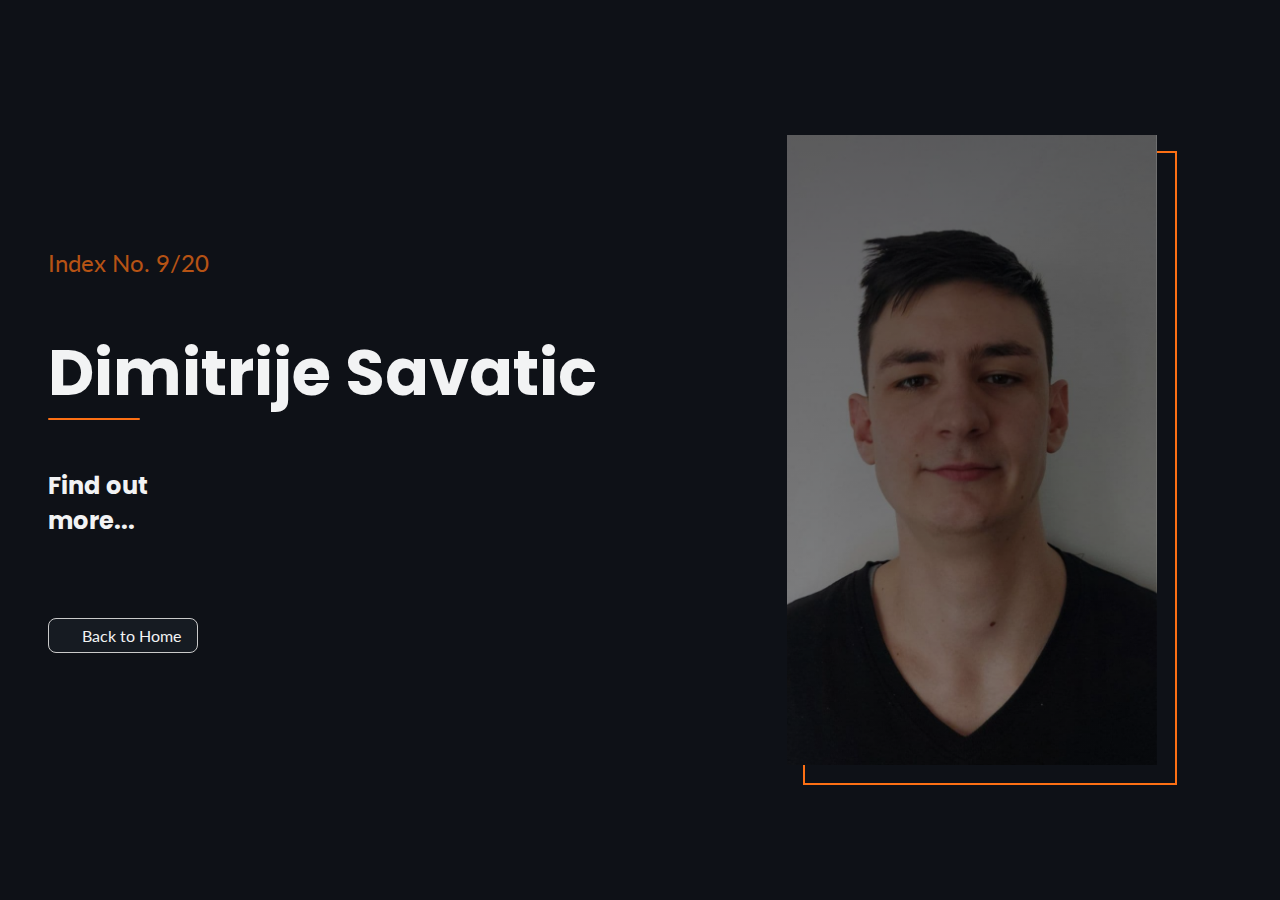
<file: author.html>
<!DOCTYPE html>
<html lang="en">
  <head>
    <meta charset="UTF-8" />
    <meta http-equiv="X-UA-Compatible" content="IE=edge" />
    <meta name="viewport" content="width=device-width, initial-scale=1.0" />
    <meta name="description" content="Design Agency's website.">
    <meta name="keywords" content="Design, Web Design, Web Development, Marketing, Digital Marketing, SEO Optimization">
    <meta name="author" content="Dimitrije Savatic">
    <link rel="icon" href="images//logo.png" />
    <title>Snow Storm | Welcome</title>
    <link rel="stylesheet" href="css/main.min.css" />
    <link
      rel="stylesheet"
      href="https://cdnjs.cloudflare.com/ajax/libs/font-awesome/6.0.0-beta2/css/all.min.css"
      integrity="sha512-YWzhKL2whUzgiheMoBFwW8CKV4qpHQAEuvilg9FAn5VJUDwKZZxkJNuGM4XkWuk94WCrrwslk8yWNGmY1EduTA=="
      crossorigin="anonymous"
      referrerpolicy="no-referrer"
    />
  </head>
  <body>
    <div class="author">
      <div class="author__left">
        <p class="author__index">Index No. 9/20</p>
        <h1 class="author__name">Dimitrije Savatic</h1>
        <div id="bio"><h2>Find out more...</h2></div>
        <p class="author__bio">Born in Belgrade. Grew up in Obrenovac, where he attended Primary and Technical High School. After High School, he finished two years of Faculty of Mechanical Engineering. After leaving The Faculty od Mechanics, he applied to ICT College which he is currently attending.</p>
        <div class="author__cta-btn">
          <a href="index.html" class="author__btn"><i class="fas fa-chevron-left"></i><p>Back to Home</p></a>
        </div>
      </div>
      <div class="author__right">
        <div class="author__image"></div>
      </div>
    </div>
    <script src="https://code.jquery.com/jquery-3.6.0.min.js" integrity="sha256-/xUj+3OJU5yExlq6GSYGSHk7tPXikynS7ogEvDej/m4=" crossorigin="anonymous"></script>
    <script>
      $(document).ready(function(){
        $('#bio').on('click', function(){
          $('.author__bio').css('display', 'flex');
          $('#bio').css('display', 'none');
        });
        $('.author__bio').on('click', function(){
          $('.author__bio').css('display', 'none');
          $('#bio').css('display', 'flex');
        })
      });
    </script>
  </body>
  </html>
</file>
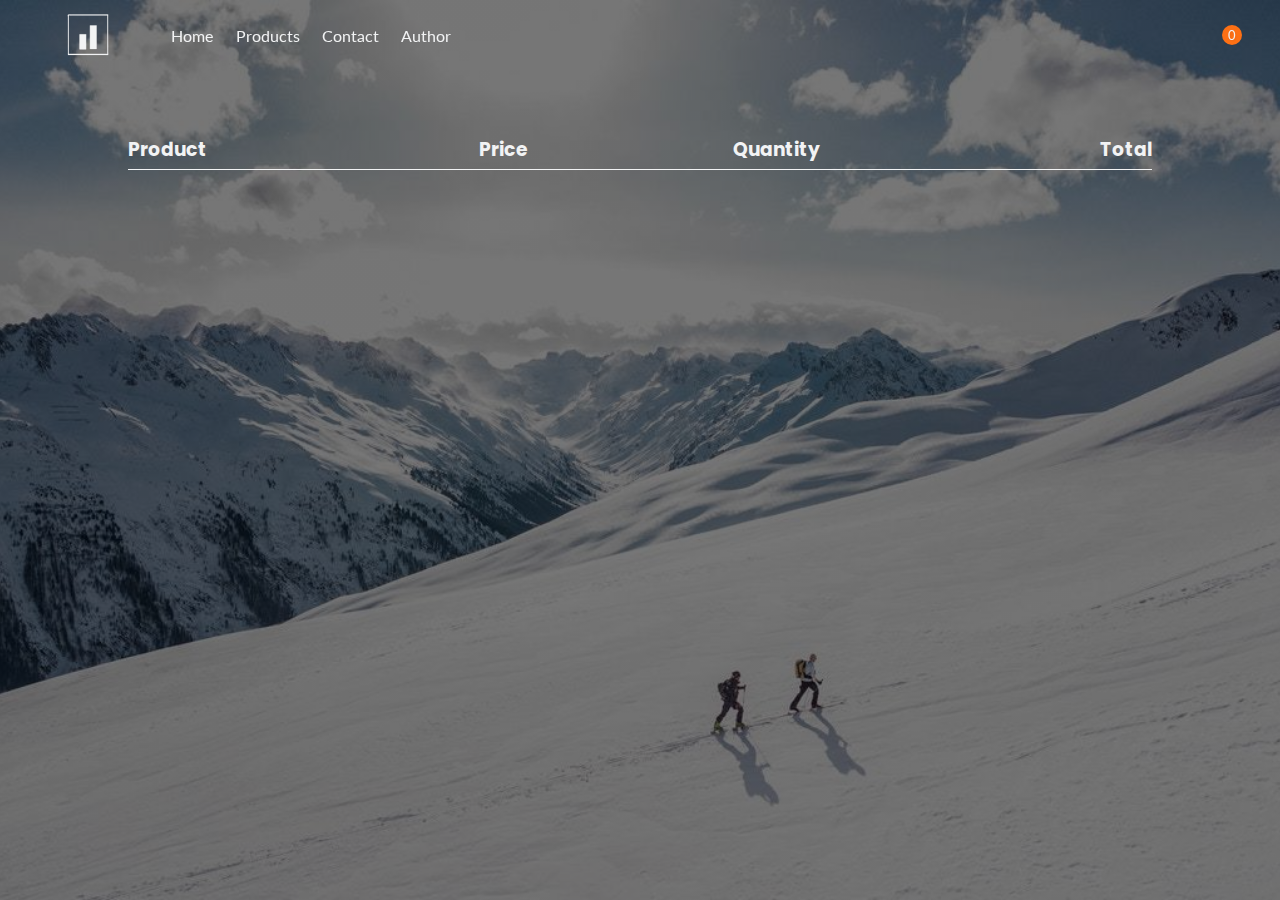
<file: cart.html>
<!DOCTYPE html>
<html lang="en">
  <head>
    <meta charset="UTF-8" />
    <meta http-equiv="X-UA-Compatible" content="IE=edge" />
    <meta name="viewport" content="width=device-width, initial-scale=1.0" />
    <meta name="description" content="Snow Storm's website.">
    <meta name="keywords" content="Design, Web Design, Web Development, Marketing, Digital Marketing, SEO Optimization">
    <meta name="author" content="Dimitrije Savatic">
    <link rel="icon" href="images//logo.png" />
    <title>Snow Storm | Welcome</title>
    <link rel="stylesheet" href="css/main.min.css" />
    <link
      rel="stylesheet"
      href="https://cdnjs.cloudflare.com/ajax/libs/font-awesome/6.0.0-beta2/css/all.min.css"
      integrity="sha512-YWzhKL2whUzgiheMoBFwW8CKV4qpHQAEuvilg9FAn5VJUDwKZZxkJNuGM4XkWuk94WCrrwslk8yWNGmY1EduTA=="
      crossorigin="anonymous"
      referrerpolicy="no-referrer"
    />
  </head>
  <body>
    <!-- Navbar -->
    <nav class="navbar">
      <div class="navbar__left">
        <a href="index.html">
          <img src="images/logo.png" alt="log" class="navbar__logo" />
        </a>
        <ul class="navbar__links">
          <li class="navbar__link"><a href="index.html">Home</a></li>
          <li class="navbar__link"><a href="#products">Products</a></li>
          <li class="navbar__link"><a href="#contact-us">Contact</a></li>
          <li class="navbar__link"><a href="author.html">Author</a></li>
        </ul>
      </div>
      <div class="navbar__right">
        <a href="#" class="navbar__shop">
          <p class="navbar__shop-icon"><i class="fas fa-shopping-cart"></i></p>
          <span class="navbar__count">0</span>
        </a>
        <div class="navbar__burger">
          <div class="navbar__b-line"></div>
          <div class="navbar__b-line"></div>
          <div class="navbar__b-line"></div>
        </div>
      </div>
      <div class="navbar__progress"></div>
    </nav>
    <!-- Altre Nav -->
    <div class="alter-nav">
      <a class="alter-nav__link" href="index.html">Home</a>
      <a class="alter-nav__link" href="#products">Products</a>
      <a class="alter-nav__link" href="#contact-us">Contact</a>
      <a class="alter-nav__link" href="author.html">Author</a>
    </div>
    <!-- Main -->

    <!-- Products -->
    <div class="cart">
        <div class="cart__header">
            <h3 class="cart__title">Product</h3>
            <h3 class="cart__price">Price</h3>
            <h3 class="cart__quantity">Quantity</h3>
            <h3 class="cart__total">Total</h3>
        </div>
        <div class="cart__jackets"></div>
    </div>

    <script src="js/script.js"></script>
    <script src="js/cartLogic.js"></script>
  </body>
  </html>
</file>
<file: css/main.min.css>
@import url("https://fonts.googleapis.com/css2?family=Poppins&display=swap");
@import url("https://fonts.googleapis.com/css2?family=Lato&display=swap");
* {
  margin: 0;
  padding: 0;
  font-family: 'Lato', sans-serif;
  text-decoration: none;
  list-style: none;
  -webkit-box-sizing: border-box;
          box-sizing: border-box;
}

html {
  scroll-behavior: smooth;
}

body {
  background-color: #0e1117;
}

body::-webkit-scrollbar {
  display: none;
}

h1,
h2,
h3,
h4,
h5,
h6 {
  font-family: 'Poppins', sans-serif;
  color: #f2f3f4;
}

p {
  color: #f2f3f4;
}

label {
  color: #f2f3f4;
  padding-bottom: 0.7rem;
}

.navbar {
  position: fixed;
  top: 0;
  left: 0;
  z-index: 15;
  width: 100%;
  height: 70px;
  padding: 0 3rem;
  display: -webkit-box;
  display: -ms-flexbox;
  display: flex;
  -webkit-box-pack: justify;
      -ms-flex-pack: justify;
          justify-content: space-between;
  -webkit-box-align: center;
      -ms-flex-align: center;
          align-items: center;
  -webkit-transition: all 0.2s ease-out;
  transition: all 0.2s ease-out;
}

.navbar.scrolled {
  background-color: #f2f3f4;
  border-bottom: 1px solid #0004;
}

.navbar.scrolled .navbar__logo {
  -webkit-filter: invert(1);
          filter: invert(1);
}

.navbar.scrolled .navbar__link {
  color: #191919;
}

.navbar.scrolled .navbar__link:hover {
  color: #fd7014;
}

.navbar.scrolled .navbar__link::after {
  background-color: #191919;
}

.navbar.scrolled .navbar__shop-icon {
  color: #0e1117;
}

.navbar.scrolled .navbar__shop-icon:hover {
  color: #fd7014;
}

.navbar.scrolled .navbar__b-line {
  background-color: #191919;
}

.navbar__left {
  display: -webkit-box;
  display: -ms-flexbox;
  display: flex;
  -webkit-box-align: center;
      -ms-flex-align: center;
          align-items: center;
}

.navbar__logo {
  width: 5rem;
  -webkit-transition: all 0.2s ease-out;
  transition: all 0.2s ease-out;
}

.navbar__logo:hover {
  -webkit-transform: scale(1.15);
          transform: scale(1.15);
}

.navbar__links {
  display: -webkit-box;
  display: -ms-flexbox;
  display: flex;
  -webkit-box-align: center;
      -ms-flex-align: center;
          align-items: center;
  margin-left: 2rem;
}

.navbar__link {
  color: #f2f3f4;
  font-size: 1rem;
  margin: 0 0.7rem;
  position: relative;
  padding: 0.5rem 0;
  -webkit-transition: all 0.2s ease-out;
  transition: all 0.2s ease-out;
}

.navbar__link a {
  color: inherit;
}

.navbar__link::after {
  content: '';
  position: absolute;
  bottom: 0;
  left: 0;
  width: 0;
  height: 1px;
  background-color: #f2f3f4;
  -webkit-transition: all 0.2s ease-out;
  transition: all 0.2s ease-out;
}

.navbar__link:hover {
  color: #fd7014;
}

.navbar__link:hover::after {
  width: 100%;
}

.navbar__right {
  display: -webkit-box;
  display: -ms-flexbox;
  display: flex;
  -webkit-box-pack: center;
      -ms-flex-pack: center;
          justify-content: center;
  -webkit-box-align: center;
      -ms-flex-align: center;
          align-items: center;
}

.navbar__shop {
  display: -webkit-box;
  display: -ms-flexbox;
  display: flex;
  -webkit-box-pack: center;
      -ms-flex-pack: center;
          justify-content: center;
  -webkit-box-align: center;
      -ms-flex-align: center;
          align-items: center;
  position: relative;
}

.navbar__shop-icon {
  color: #f2f3f4;
  font-size: 1.5rem;
  -webkit-transition: all 0.2s ease-out;
  transition: all 0.2s ease-out;
}

.navbar__shop-icon:hover {
  color: #fd7014;
  -webkit-transform: scale(1.15);
          transform: scale(1.15);
}

.navbar__count {
  position: absolute;
  top: -10px;
  right: -10px;
  width: 20px;
  height: 20px;
  border-radius: 50%;
  background-color: #fd7014;
  font-size: 0.8rem;
  color: #f2f3f4;
  margin-left: 0.5rem;
  text-shadow: 1px 1px 2px #0001;
  display: -webkit-box;
  display: -ms-flexbox;
  display: flex;
  -webkit-box-pack: center;
      -ms-flex-pack: center;
          justify-content: center;
  -webkit-box-align: center;
      -ms-flex-align: center;
          align-items: center;
}

.navbar__burger {
  width: 30px;
  height: 30px;
  background-color: transparent;
  -webkit-box-orient: vertical;
  -webkit-box-direction: normal;
      -ms-flex-direction: column;
          flex-direction: column;
  -webkit-box-pack: center;
      -ms-flex-pack: center;
          justify-content: center;
  -webkit-box-align: center;
      -ms-flex-align: center;
          align-items: center;
  display: none;
  cursor: pointer;
  margin-left: 2rem;
}

.navbar__burger.clicked .navbar__b-line:nth-child(2) {
  opacity: 0;
}

.navbar__burger.clicked .navbar__b-line:nth-child(1) {
  -webkit-transform: translateY(8.5px) rotate(-45deg);
          transform: translateY(8.5px) rotate(-45deg);
  -webkit-transform-origin: center;
          transform-origin: center;
}

.navbar__burger.clicked .navbar__b-line:nth-child(3) {
  -webkit-transform: translateY(-8.5px) rotate(45deg);
          transform: translateY(-8.5px) rotate(45deg);
  -webkit-transform-origin: center;
          transform-origin: center;
}

.navbar__b-line {
  background-color: #f2f3f4;
  width: 100%;
  height: 2px;
  margin: 0.2rem 0;
  -webkit-transition: all 0.2s ease-out;
  transition: all 0.2s ease-out;
}

.navbar__progress {
  position: absolute;
  bottom: -1px;
  left: 0;
  width: 0;
  height: 5px;
  background-color: #fd7014;
}

@media only screen and (max-width: 690px) {
  .navbar {
    padding: 0 1.5rem;
  }
  .navbar__links {
    display: none;
  }
  .navbar__shop {
    margin: 0 auto;
  }
  .navbar__burger {
    display: -webkit-box;
    display: -ms-flexbox;
    display: flex;
  }
}

.alter-nav {
  position: fixed;
  top: -125%;
  left: 0;
  z-index: 10;
  width: 100%;
  height: 100vh;
  display: -webkit-box;
  display: -ms-flexbox;
  display: flex;
  -webkit-box-orient: vertical;
  -webkit-box-direction: normal;
      -ms-flex-direction: column;
          flex-direction: column;
  -webkit-box-pack: center;
      -ms-flex-pack: center;
          justify-content: center;
  -webkit-box-align: center;
      -ms-flex-align: center;
          align-items: center;
  background-color: #161b22;
  -webkit-transition: all 0.2s ease-out;
  transition: all 0.2s ease-out;
}

.alter-nav.clicked {
  top: 0;
}

.alter-nav__link {
  color: #f2f3f4;
  font-size: 1.8rem;
  margin: 1.5rem 0;
  text-transform: uppercase;
  position: relative;
  top: 20px;
}

.alter-nav__link:hover {
  color: #fd7014;
}

.hero {
  width: 100%;
  height: 100vh;
  background: -webkit-gradient(linear, left top, left bottom, from(#0008), to(#0008));
  background: linear-gradient(to bottom, #0008, #0008);
  display: -webkit-box;
  display: -ms-flexbox;
  display: flex;
  -webkit-box-orient: vertical;
  -webkit-box-direction: normal;
      -ms-flex-direction: column;
          flex-direction: column;
  -webkit-box-pack: center;
      -ms-flex-pack: center;
          justify-content: center;
  -webkit-box-align: start;
      -ms-flex-align: start;
          align-items: flex-start;
  padding-left: 6rem;
  position: relative;
  overflow: hidden;
}

.hero__video {
  position: absolute;
  top: 0;
  left: 0;
  z-index: -1;
  width: 100%;
  height: 100%;
  -o-object-fit: cover;
     object-fit: cover;
}

.hero__hello {
  font-size: 1.5rem;
  text-transform: uppercase;
  letter-spacing: 2px;
  color: #f2f3f4;
  opacity: 0.65;
}

.hero__title {
  font-size: 4rem;
  color: #f2f3f4;
  margin: 0.7rem 0;
}

.hero__desc {
  font-size: 1.2rem;
  color: #f2f3f4;
  opacity: 0.65;
  line-height: 35px;
  width: 65%;
}

.hero__cta {
  display: -webkit-inline-box;
  display: -ms-inline-flexbox;
  display: inline-flex;
  margin-top: 2rem;
  color: #191919;
  background-color: #f2f3f4;
  padding: 1rem 2rem;
  border-radius: 8px;
  font-size: 1rem;
  -webkit-transition: all 0.2s ease-out;
  transition: all 0.2s ease-out;
}

.hero__cta:hover {
  background-color: #fd7014;
  color: #f2f3f4;
  -webkit-transform: translateY(5px);
          transform: translateY(5px);
}

.hero__socials {
  position: absolute;
  top: 50%;
  right: 3rem;
  -webkit-transform: translateY(-50%);
          transform: translateY(-50%);
  height: 90%;
  display: -webkit-box;
  display: -ms-flexbox;
  display: flex;
  -webkit-box-orient: vertical;
  -webkit-box-direction: normal;
      -ms-flex-direction: column;
          flex-direction: column;
  -webkit-box-pack: center;
      -ms-flex-pack: center;
          justify-content: center;
  -webkit-box-align: center;
      -ms-flex-align: center;
          align-items: center;
}

.hero__soc-line {
  width: 2px;
  height: 30%;
  background-color: #f2f3f4;
}

.hero__links {
  display: -webkit-box;
  display: -ms-flexbox;
  display: flex;
  -webkit-box-orient: vertical;
  -webkit-box-direction: normal;
      -ms-flex-direction: column;
          flex-direction: column;
  -webkit-box-pack: center;
      -ms-flex-pack: center;
          justify-content: center;
  -webkit-box-align: center;
      -ms-flex-align: center;
          align-items: center;
  margin: 1rem 0;
}

.hero__link {
  font-size: 1.5rem;
  color: #f2f3f4;
  margin: 0.5rem 0;
  -webkit-transition: all 0.2s ease-out;
  transition: all 0.2s ease-out;
}

.hero__link:hover {
  color: #fd7014;
  -webkit-transform: scale(1.15);
          transform: scale(1.15);
}

.hero__scroll-downs {
  position: absolute;
  bottom: 7%;
  left: 50%;
  -webkit-transform: translateX(-50%);
          transform: translateX(-50%);
  width: 34px;
  height: 35px;
  z-index: 5;
}

.hero__scroll-downs.toggler {
  display: none;
}

.hero__scroll-downs.scrolled {
  display: none;
}

.hero__mousey {
  width: 3px;
  padding: 10px 15px;
  height: 35px;
  border: 2px solid #fafafa88;
  border-radius: 25px;
  opacity: 0.75;
  -webkit-box-sizing: content-box;
          box-sizing: content-box;
}

.hero__scroller {
  width: 3px;
  height: 10px;
  border-radius: 25%;
  background-color: #fff;
  -webkit-animation-name: scroll;
          animation-name: scroll;
  -webkit-animation-duration: 2.2s;
          animation-duration: 2.2s;
  -webkit-animation-timing-function: cubic-bezier(0.15, 0.41, 0.69, 0.94);
          animation-timing-function: cubic-bezier(0.15, 0.41, 0.69, 0.94);
  -webkit-animation-iteration-count: infinite;
          animation-iteration-count: infinite;
}

@-webkit-keyframes scroll {
  0% {
    opacity: 0;
  }
  10% {
    -webkit-transform: translateY(0);
            transform: translateY(0);
    opacity: 1;
  }
  100% {
    -webkit-transform: translateY(15px);
            transform: translateY(15px);
    opacity: 0;
  }
}

@keyframes scroll {
  0% {
    opacity: 0;
  }
  10% {
    -webkit-transform: translateY(0);
            transform: translateY(0);
    opacity: 1;
  }
  100% {
    -webkit-transform: translateY(15px);
            transform: translateY(15px);
    opacity: 0;
  }
}

@media only screen and (max-width: 780px) {
  .hero {
    display: -webkit-box;
    display: -ms-flexbox;
    display: flex;
    -webkit-box-orient: vertical;
    -webkit-box-direction: normal;
        -ms-flex-direction: column;
            flex-direction: column;
    -webkit-box-pack: center;
        -ms-flex-pack: center;
            justify-content: center;
    -webkit-box-align: center;
        -ms-flex-align: center;
            align-items: center;
    padding-left: 3rem;
  }
  .hero__socials {
    display: none;
  }
  .hero__hello {
    font-size: 1rem;
  }
  .hero__title {
    font-size: 3rem;
  }
  .hero__desc {
    font-size: 1rem;
    width: 90%;
  }
}

.about {
  width: 100%;
  min-height: 100vh;
  display: -webkit-box;
  display: -ms-flexbox;
  display: flex;
  -webkit-box-align: center;
      -ms-flex-align: center;
          align-items: center;
}

.about__left {
  width: 50%;
  height: 100%;
  display: -webkit-box;
  display: -ms-flexbox;
  display: flex;
  -webkit-box-orient: vertical;
  -webkit-box-direction: normal;
      -ms-flex-direction: column;
          flex-direction: column;
  -webkit-box-pack: center;
      -ms-flex-pack: center;
          justify-content: center;
  -webkit-box-align: start;
      -ms-flex-align: start;
          align-items: flex-start;
  padding-left: 10rem;
}

.about__we {
  font-size: 1.5rem;
  color: #fd7014;
  opacity: 0.7;
  -webkit-transform: "";
          transform: "";
}

.about__title {
  color: #f2f3f4;
  font-size: 3rem;
  margin: 0.7rem 0;
  padding: 0.5rem 0;
  position: relative;
}

.about__title::after {
  content: '';
  position: absolute;
  bottom: 0;
  left: 0;
  width: 40%;
  height: 2px;
  background-color: #fd7014;
}

.about__desc {
  font-size: 1rem;
  color: #f2f3f4;
  opacity: 0.7;
  width: 80%;
  line-height: 30px;
  margin: 1rem 0;
}

.about__right {
  width: 50%;
  height: 100%;
  display: -webkit-box;
  display: -ms-flexbox;
  display: flex;
  -webkit-box-pack: center;
      -ms-flex-pack: center;
          justify-content: center;
  -webkit-box-align: center;
      -ms-flex-align: center;
          align-items: center;
}

.about__image-container {
  width: 400px;
  height: 500px;
  position: relative;
}

.about__image-container::after {
  content: '';
  position: absolute;
  bottom: -20px;
  right: -20px;
  z-index: -1;
  width: 100%;
  height: 100%;
  background-color: transparent;
  border: 2px solid #fd7014;
}

.about__image {
  width: 100%;
  height: 100%;
  -o-object-fit: cover;
     object-fit: cover;
}

@media only screen and (max-width: 990px) {
  .about {
    -webkit-box-orient: vertical;
    -webkit-box-direction: normal;
        -ms-flex-direction: column;
            flex-direction: column;
    -webkit-box-align: center;
        -ms-flex-align: center;
            align-items: center;
    margin-top: 20px;
  }
  .about__left {
    width: 100%;
    height: 50%;
    -webkit-box-align: center;
        -ms-flex-align: center;
            align-items: center;
    text-align: center;
    padding-left: 0;
  }
  .about__title::after {
    left: 0;
    right: 0;
    margin: 0 auto;
  }
  .about__right {
    width: 100%;
    height: 50%;
    margin-top: 2rem;
  }
  .about__image-container {
    width: 500px;
    height: 250px;
  }
}

@media only screen and (max-width: 690px) {
  .about__image-container {
    width: 300px;
    height: 200px;
  }
}

.products {
  margin-top: 2rem;
  width: 100%;
  min-height: 120vh;
  display: -webkit-box;
  display: -ms-flexbox;
  display: flex;
  -webkit-box-orient: vertical;
  -webkit-box-direction: normal;
      -ms-flex-direction: column;
          flex-direction: column;
  -webkit-box-align: center;
      -ms-flex-align: center;
          align-items: center;
  padding-bottom: 2rem;
}

.products__our {
  font-size: 1.5rem;
  color: #fd7014;
  opacity: 0.8;
  text-transform: uppercase;
  letter-spacing: 2px;
}

.products__title {
  font-size: 3rem;
  margin: 0.5rem 0 1rem 0rem;
  position: relative;
  padding: 0.5rem 0;
}

.products__title::after {
  content: '';
  position: absolute;
  bottom: 0;
  left: 0;
  right: 0;
  margin: 0 auto;
  width: 50%;
  height: 3px;
  border-radius: 8px;
  background-color: #fd7014;
}

.products__container {
  margin-top: 2rem;
  display: -ms-grid;
  display: grid;
  -ms-grid-columns: (1fr)[3];
      grid-template-columns: repeat(3, 1fr);
  grid-gap: 3rem;
}

.products__card {
  width: 300px;
  height: 400px;
  display: -webkit-box;
  display: -ms-flexbox;
  display: flex;
  -webkit-box-orient: vertical;
  -webkit-box-direction: normal;
      -ms-flex-direction: column;
          flex-direction: column;
  -webkit-box-align: center;
      -ms-flex-align: center;
          align-items: center;
  border-radius: 8px;
  overflow: hidden;
  background-color: #161b22;
  -webkit-box-shadow: 0 1px 2px rgba(0, 0, 0, 0.07), 0 2px 4px rgba(0, 0, 0, 0.07), 0 4px 8px rgba(0, 0, 0, 0.07), 0 8px 16px rgba(0, 0, 0, 0.07), 0 16px 32px rgba(0, 0, 0, 0.07), 0 32px 64px rgba(0, 0, 0, 0.07);
          box-shadow: 0 1px 2px rgba(0, 0, 0, 0.07), 0 2px 4px rgba(0, 0, 0, 0.07), 0 4px 8px rgba(0, 0, 0, 0.07), 0 8px 16px rgba(0, 0, 0, 0.07), 0 16px 32px rgba(0, 0, 0, 0.07), 0 32px 64px rgba(0, 0, 0, 0.07);
  border: 1px solid #0002;
  -webkit-transition: all 0.2s ease-out;
  transition: all 0.2s ease-out;
}

.products__card:hover {
  background-color: #0e1117;
}

.products__card-image {
  width: 100%;
  height: 70%;
  -o-object-fit: cover;
     object-fit: cover;
}

.products__card-title {
  color: #fd7014;
  font-size: 1.5rem;
  margin: 0.5rem;
}

.products__card-desc {
  font-size: 1.1rem;
  color: #f2f3f4;
  opacity: 0.8;
}

.products__card-btn {
  margin-top: 0.7rem;
  display: -webkit-inline-box;
  display: -ms-inline-flexbox;
  display: inline-flex;
  display: -webkit-box;
  display: -ms-flexbox;
  display: flex;
  -webkit-box-align: center;
      -ms-flex-align: center;
          align-items: center;
  color: #fd7014;
  -webkit-transition: all 0.2s ease-out;
  transition: all 0.2s ease-out;
  cursor: pointer;
}

.products__card-btn:hover {
  -webkit-transform: translateX(10px);
          transform: translateX(10px);
}

@media only screen and (max-width: 1070px) {
  .products__container {
    display: -webkit-box;
    display: -ms-flexbox;
    display: flex;
    -webkit-box-orient: vertical;
    -webkit-box-direction: normal;
        -ms-flex-direction: column;
            flex-direction: column;
    -webkit-box-align: center;
        -ms-flex-align: center;
            align-items: center;
  }
  .products__card {
    margin: 1rem 0;
    width: 280px;
  }
}

.contact-us {
  width: 100%;
  min-height: 80vh;
  display: -webkit-box;
  display: -ms-flexbox;
  display: flex;
  -webkit-box-align: center;
      -ms-flex-align: center;
          align-items: center;
}

.contact-us__left {
  width: 50%;
  height: 80vh;
  display: -webkit-box;
  display: -ms-flexbox;
  display: flex;
  -webkit-box-orient: vertical;
  -webkit-box-direction: normal;
      -ms-flex-direction: column;
          flex-direction: column;
  -webkit-box-align: start;
      -ms-flex-align: start;
          align-items: flex-start;
  padding-left: 10rem;
  position: relative;
}

.contact-us__title {
  font-size: 3rem;
  position: relative;
  margin: 0.7rem 0;
  padding: 0.5rem 0;
}

.contact-us__title::after {
  content: '';
  position: absolute;
  bottom: 0;
  left: 0;
  width: 50%;
  height: 2px;
  background-color: #fd7014;
  border-radius: 8px;
}

.contact-us__desc {
  opacity: 0.8;
  margin-top: 5rem;
  margin-left: 2rem;
}

.contact-us__info {
  display: -webkit-box;
  display: -ms-flexbox;
  display: flex;
  -webkit-box-orient: vertical;
  -webkit-box-direction: normal;
      -ms-flex-direction: column;
          flex-direction: column;
  -webkit-box-pack: justify;
      -ms-flex-pack: justify;
          justify-content: space-between;
  height: 100%;
  margin-top: 1.5rem;
  font-size: 1.1rem;
}

.contact-us__right {
  width: 50%;
  height: 100vh;
  display: -webkit-box;
  display: -ms-flexbox;
  display: flex;
  -webkit-box-align: center;
      -ms-flex-align: center;
          align-items: center;
  -webkit-box-pack: start;
      -ms-flex-pack: start;
          justify-content: flex-start;
  padding-left: 5rem;
}

.contact-us__form {
  height: 70%;
  width: 60%;
  display: -webkit-box;
  display: -ms-flexbox;
  display: flex;
  -webkit-box-orient: vertical;
  -webkit-box-direction: normal;
      -ms-flex-direction: column;
          flex-direction: column;
  -webkit-box-align: center;
      -ms-flex-align: center;
          align-items: center;
  -webkit-box-pack: space-evenly;
      -ms-flex-pack: space-evenly;
          justify-content: space-evenly;
  background-color: #161b22;
  position: relative;
}

.contact-us__form::after {
  content: '';
  position: absolute;
  bottom: -20px;
  right: -20px;
  z-index: -1;
  width: 100%;
  height: 100%;
  background-color: transparent;
  border: 2px solid #fd7014;
}

.contact-us__bar {
  width: 80%;
  display: -webkit-box;
  display: -ms-flexbox;
  display: flex;
  -webkit-box-orient: vertical;
  -webkit-box-direction: normal;
      -ms-flex-direction: column;
          flex-direction: column;
  -webkit-box-align: center;
      -ms-flex-align: center;
          align-items: center;
  border-radius: 4px;
  border: none;
  outline: none;
  -webkit-box-sizing: border-box;
          box-sizing: border-box;
  font-size: 1rem;
  padding: 0 0.3rem;
}

.contact-us__input {
  height: 30px;
}

.contact-us #contact-btn {
  width: 100px;
}

.contact-us .errorDisplay {
  display: none;
}

.contact-us .success {
  display: block;
  margin-top: 5px;
  color: #fd7014;
}

.contact-us .alert {
  margin-right: 5px;
}

@media only screen and (max-width: 1070px) {
  .contact-us {
    display: -webkit-box;
    display: -ms-flexbox;
    display: flex;
    -webkit-box-orient: vertical;
    -webkit-box-direction: normal;
        -ms-flex-direction: column;
            flex-direction: column;
    -webkit-box-align: center;
        -ms-flex-align: center;
            align-items: center;
    -webkit-box-pack: center;
        -ms-flex-pack: center;
            justify-content: center;
  }
  .contact-us__left {
    height: 45vh;
    margin-top: 7rem;
    width: 100%;
    -webkit-box-align: center;
        -ms-flex-align: center;
            align-items: center;
    -webkit-box-pack: center;
        -ms-flex-pack: center;
            justify-content: center;
    padding-left: 0;
  }
  .contact-us__desc {
    margin-top: 3rem;
    margin-left: 0;
  }
  .contact-us__info {
    margin-top: 0.7rem;
  }
  .contact-us__right {
    width: 100%;
    height: 100vh;
    display: -webkit-box;
    display: -ms-flexbox;
    display: flex;
    -webkit-box-pack: center;
        -ms-flex-pack: center;
            justify-content: center;
  }
  .contact-us__form {
    width: 65%;
    height: 60%;
    padding-left: 1rem;
  }
}

.back-arrow {
  position: fixed;
  right: 2rem;
  bottom: -5%;
  z-index: 20;
  width: 50px;
  height: 50px;
  display: none;
  -webkit-box-pack: center;
      -ms-flex-pack: center;
          justify-content: center;
  -webkit-box-align: center;
      -ms-flex-align: center;
          align-items: center;
  background-color: #f2f3f4;
  border-radius: 50%;
  -webkit-transition: all 0.2s ease-out;
  transition: all 0.2s ease-out;
  cursor: pointer;
}

.back-arrow:hover .back-arrow__icon {
  -webkit-transform: translateY(-3px);
          transform: translateY(-3px);
}

.back-arrow.show {
  display: -webkit-box;
  display: -ms-flexbox;
  display: flex;
  -webkit-animation: arrowShow 0.5s forwards;
          animation: arrowShow 0.5s forwards;
}

@-webkit-keyframes arrowShow {
  50% {
    opacity: 1;
    bottom: 5%;
  }
  100% {
    bottom: 3%;
  }
}

@keyframes arrowShow {
  50% {
    opacity: 1;
    bottom: 5%;
  }
  100% {
    bottom: 3%;
  }
}

.back-arrow__icon {
  font-size: 1.7rem;
  color: #0e1117;
  position: relative;
  -webkit-transition: all 0.2s ease-out;
  transition: all 0.2s ease-out;
}

.footer-container {
  width: 100%;
  height: 100px;
  background-color: #161b22;
  display: -webkit-box;
  display: -ms-flexbox;
  display: flex;
  -webkit-box-align: center;
      -ms-flex-align: center;
          align-items: center;
}

.footer-container__icons {
  width: 50%;
  display: -webkit-box;
  display: -ms-flexbox;
  display: flex;
  -webkit-box-pack: center;
      -ms-flex-pack: center;
          justify-content: center;
}

.footer-container__icon {
  color: #f2f3f4;
  margin: 10px;
  font-size: 30px;
  -webkit-transition: all 0.2s ease-out;
  transition: all 0.2s ease-out;
}

.footer-container__icon:hover {
  color: #fd7014;
  -webkit-transform: scale(1.15);
          transform: scale(1.15);
}

.footer-container__body {
  width: 50%;
  display: -webkit-box;
  display: -ms-flexbox;
  display: flex;
  -webkit-box-pack: center;
      -ms-flex-pack: center;
          justify-content: center;
  -webkit-box-align: center;
      -ms-flex-align: center;
          align-items: center;
}

.footer-container__body a {
  color: #f2f3f4;
  font-size: 16px;
  -webkit-transition: all 0.2s ease-out;
  transition: all 0.2s ease-out;
  padding: 10px;
}

.footer-container__body a:hover {
  color: #fd7014;
}

@media only screen and (max-width: 690px) {
  .footer-container__body {
    display: -webkit-box;
    display: -ms-flexbox;
    display: flex;
    -webkit-box-orient: vertical;
    -webkit-box-direction: normal;
        -ms-flex-direction: column;
            flex-direction: column;
    -webkit-box-pack: center;
        -ms-flex-pack: center;
            justify-content: center;
    -webkit-box-align: center;
        -ms-flex-align: center;
            align-items: center;
  }
  .footer-container__body a {
    padding: 5px;
  }
}

.footer-container__bottom {
  display: -webkit-box;
  display: -ms-flexbox;
  display: flex;
  -webkit-box-pack: center;
      -ms-flex-pack: center;
          justify-content: center;
  padding: 7px;
  width: 100%;
  height: 35px;
  background-color: #0e1117;
  color: #f2f3f4;
}

.cart {
  background: -webkit-gradient(linear, left top, left bottom, from(#0008), to(#0008)), url("../images/cart-svetla.jpg");
  background: linear-gradient(to bottom, #0008, #0008), url("../images/cart-svetla.jpg");
  background-position: center;
  background-size: cover;
  background-repeat: no-repeat;
  height: 100vh;
  width: 100%;
  position: relative;
}

.cart__header {
  width: 80%;
  display: -webkit-box;
  display: -ms-flexbox;
  display: flex;
  -webkit-box-pack: justify;
      -ms-flex-pack: justify;
          justify-content: space-between;
  -webkit-box-align: center;
      -ms-flex-align: center;
          align-items: center;
  position: relative;
  top: 15%;
  margin: 0 auto;
  color: #f2f3f4;
  border-bottom: 1px solid #f2f3f4;
  padding-bottom: 5px;
}

.cart__title {
  display: -webkit-box;
  display: -ms-flexbox;
  display: flex;
  -webkit-box-pack: start;
      -ms-flex-pack: start;
          justify-content: flex-start;
  width: 20%;
  -webkit-box-align: center;
      -ms-flex-align: center;
          align-items: center;
}

.cart .remove-item {
  margin-right: 10px;
  -webkit-transition: all 0.2s ease-out;
  transition: all 0.2s ease-out;
}

.cart .remove-item:hover {
  color: #fd7014;
  -webkit-transform: scale(1.15);
          transform: scale(1.15);
}

.cart__price {
  display: -webkit-box;
  display: -ms-flexbox;
  display: flex;
  width: 20%;
  -webkit-box-pack: center;
      -ms-flex-pack: center;
          justify-content: center;
  -webkit-box-align: center;
      -ms-flex-align: center;
          align-items: center;
}

.cart__quantity {
  display: -webkit-box;
  display: -ms-flexbox;
  display: flex;
  width: 20%;
  -webkit-box-pack: center;
      -ms-flex-pack: center;
          justify-content: center;
  -webkit-box-align: center;
      -ms-flex-align: center;
          align-items: center;
}

.cart__total {
  display: -webkit-box;
  display: -ms-flexbox;
  display: flex;
  -webkit-box-pack: end;
      -ms-flex-pack: end;
          justify-content: flex-end;
  width: 20%;
  -webkit-box-align: center;
      -ms-flex-align: center;
          align-items: center;
}

.cart .minus {
  margin-right: 3px;
  -webkit-transition: all 0.2s ease-out;
  transition: all 0.2s ease-out;
  font-size: 20px;
}

.cart .minus.disabled {
  pointer-events: none;
  cursor: not-allowed;
  opacity: 0.5;
}

.cart .minus:hover {
  color: #fd7014;
  -webkit-transform: translateX(-2px);
          transform: translateX(-2px);
}

.cart .plus {
  margin-left: 3px;
  -webkit-transition: all 0.2s ease-out;
  transition: all 0.2s ease-out;
  font-size: 20px;
}

.cart .plus:hover {
  color: #fd7014;
  -webkit-transform: translateX(2px);
          transform: translateX(2px);
}

.cart__jackets {
  display: -webkit-box;
  display: -ms-flexbox;
  display: flex;
  -webkit-box-orient: vertical;
  -webkit-box-direction: normal;
      -ms-flex-direction: column;
          flex-direction: column;
  -webkit-box-pack: start;
      -ms-flex-pack: start;
          justify-content: flex-start;
  color: #f2f3f4;
  width: 80%;
  position: absolute;
  top: 25%;
  left: 10%;
}

.cart__jackets-container {
  display: -webkit-box;
  display: -ms-flexbox;
  display: flex;
  -webkit-box-pack: justify;
      -ms-flex-pack: justify;
          justify-content: space-between;
  border-bottom: 1px solid #f2f3f4;
  padding-top: 10px;
  padding-bottom: 10px;
}

.basketTotalContainer {
  display: -webkit-box;
  display: -ms-flexbox;
  display: flex;
  -webkit-box-pack: end;
      -ms-flex-pack: end;
          justify-content: flex-end;
  width: 100%;
  padding: 10px 0;
}

.basketTotalTitle {
  width: 80px;
}

@media only screen and (max-width: 790px) {
  .basketTotalTitle {
    margin-right: 10px;
  }
}

.btn-cta {
  display: -webkit-box;
  display: -ms-flexbox;
  display: flex;
  -webkit-box-pack: end;
      -ms-flex-pack: end;
          justify-content: flex-end;
  width: 100%;
  margin-top: 1.2rem;
}

.btn {
  color: #0e1117;
  background-color: #f2f3f4;
  width: 70px;
  height: 30px;
  border: none;
  border-radius: 8px;
  -webkit-transition: all 0.2s ease-out;
  transition: all 0.2s ease-out;
  cursor: pointer;
}

.btn:hover {
  -webkit-transform: translateY(5px);
          transform: translateY(5px);
  color: #f2f3f4;
  background-color: #fd7014;
}

.author {
  width: 100%;
  height: 100vh;
  display: -webkit-box;
  display: -ms-flexbox;
  display: flex;
  -webkit-box-align: center;
      -ms-flex-align: center;
          align-items: center;
}

.author__left {
  width: 50%;
  display: -webkit-box;
  display: -ms-flexbox;
  display: flex;
  -webkit-box-orient: vertical;
  -webkit-box-direction: normal;
      -ms-flex-direction: column;
          flex-direction: column;
  margin-left: 3rem;
}

.author__index {
  font-size: 1.5rem;
  color: #fd7014;
  margin-bottom: 3rem;
  opacity: 0.7;
}

.author__name {
  font-size: 4rem;
  margin-bottom: 3rem;
  position: relative;
}

.author__name::after {
  content: '';
  position: absolute;
  bottom: 0;
  left: 0;
  width: 15%;
  height: 2px;
  background-color: #fd7014;
  border-radius: 8px;
}

.author__bio {
  width: 90%;
  letter-spacing: 1px;
  font-size: 18px;
  display: none;
}

.author #bio {
  width: 20%;
}

.author__cta-btn {
  display: -webkit-box;
  display: -ms-flexbox;
  display: flex;
  width: 100%;
  -webkit-box-pack: start;
      -ms-flex-pack: start;
          justify-content: flex-start;
  margin-top: 5rem;
}

.author__btn {
  display: -webkit-box;
  display: -ms-flexbox;
  display: flex;
  -webkit-box-align: center;
      -ms-flex-align: center;
          align-items: center;
  -webkit-box-pack: space-evenly;
      -ms-flex-pack: space-evenly;
          justify-content: space-evenly;
  background-color: #161b22;
  color: #f2f3f4;
  width: 150px;
  height: 35px;
  border-radius: 8px;
  border: 1px solid #cacaca;
  -webkit-transition: all 0.2s ease-out;
  transition: all 0.2s ease-out;
}

.author__btn:hover {
  border: none;
  background-color: #fd7014;
  -webkit-transform: translateX(-5px);
          transform: translateX(-5px);
}

.author__right {
  width: 50%;
  height: 100vh;
  display: -webkit-box;
  display: -ms-flexbox;
  display: flex;
  -webkit-box-align: center;
      -ms-flex-align: center;
          align-items: center;
  -webkit-box-pack: center;
      -ms-flex-pack: center;
          justify-content: center;
}

.author__image {
  width: 60%;
  height: 70%;
  background: -webkit-gradient(linear, left top, left bottom, from(rgba(0, 0, 0, 0.582)), to(rgba(0, 0, 0, 0.377))), url("../images/ja.jpg");
  background: linear-gradient(to bottom, rgba(0, 0, 0, 0.582), rgba(0, 0, 0, 0.377)), url("../images/ja.jpg");
  background-position: center;
  background-size: cover;
  position: relative;
}

.author__image::after {
  content: '';
  position: absolute;
  bottom: -20px;
  right: -20px;
  z-index: -1;
  width: 100%;
  height: 100%;
  background-color: transparent;
  border: 2px solid #fd7014;
}

@media only screen and (max-width: 1070px) {
  .author__image {
    width: 300px;
    height: 400px;
  }
}
/*# sourceMappingURL=main.min.css.map */
</file>
